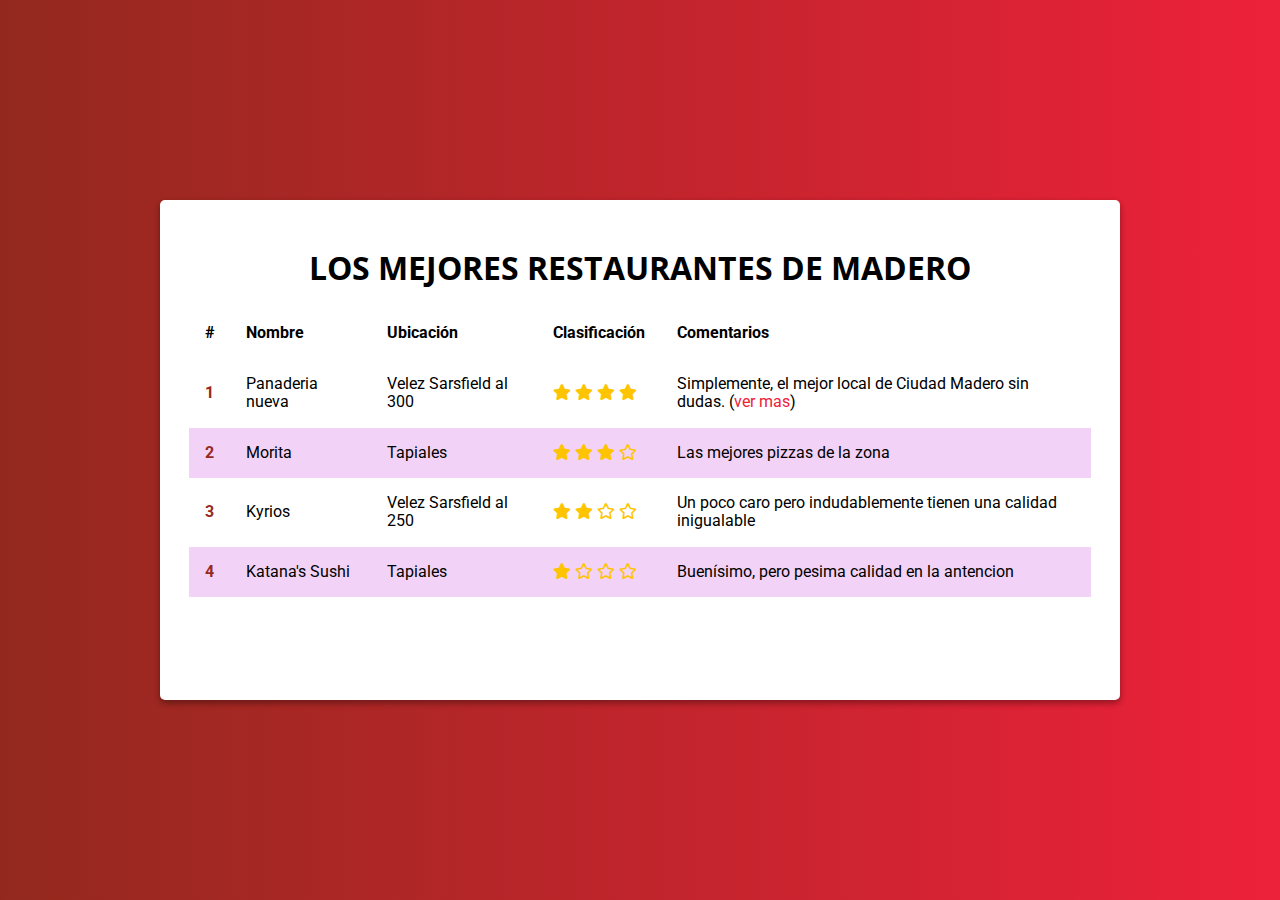
<file: index.html>
<!DOCTYPE html>
<html lang="en">
<head>
    <meta charset="UTF-8">
    <meta name="viewport" content="width=device-width, initial-scale=1.0">
    <title>Los mejores restaurantes de Madero</title>
    <link href="https://fonts.googleapis.com/css2?family=Open+Sans:wght@600&family=Roboto&display=swap" rel="stylesheet">
    <link rel="stylesheet" href="./assets/css/normalize.css">
    <link rel="stylesheet" href='font-awesome/css/all.min.css'>
    <link rel="stylesheet" href="./assets/css/main.css">
    <link rel="stylesheet" href="https://cdnjs.cloudflare.com/ajax/libs/animate.css/4.1.1/animate.min.css"/>
    

</head>
<body>
  <div class="container">
    <div class="content animate__animated animate__slideInLeft">
      <header>
        <h1 class="title">Los mejores restaurantes de Madero</h1>
      </header>
      <table class="table">
        <thead>
          <th>#</th>
          <th>Nombre</th>
          <th>Ubicación</th>
          <th>Clasificación</th>
          <th>Comentarios</th>
        </thead>
        <tbody>
          <tr>
            <td>1</td>
            <td>Panaderia nueva</td>
            <td>Velez Sarsfield al 300</td>
            <td>
              <i class="fa fa-star"></i>
              <i class="fa fa-star"></i>
              <i class="fa fa-star"></i>
              <i class="fa fa-star"></i>
            </td>
            <td>Simplemente, el mejor local de Ciudad Madero sin dudas. (<a href="./restaurantes/panaderianueva.html">ver mas</a>)</td>
          </tr>
          <tr>
            <td>2</td>
            <td>Morita</td>
            <td>Tapiales</td>
            <td>
              <i class="fa fa-star"></i>
              <i class="fa fa-star"></i>
              <i class="fa fa-star"></i>
              <i class="far fa-star"></i>
            </td>
            <td>Las mejores pizzas de la zona<a href="#"></a></td>
          </tr>
          <tr>
            <td>3</td>
            <td>Kyrios</td>
            <td>Velez Sarsfield al 250</td>
            <td>
              <i class="fa fa-star" ></i>
              <i class="fa fa-star"></i>
              <i class="far fa-star"></i>
              <i class="far fa-star"></i>
            </td>
            <td>Un poco caro pero indudablemente tienen una calidad inigualable</td>
          </tr>
          <tr>
            <td>4</td>
            <td>Katana's Sushi</td>
            <td>Tapiales</td>
            <td><i class="fa fa-star"></i>
              <i class="far fa-star"></i>
              <i class="far fa-star"></i>
              <i class="far fa-star"></i>
            </td>
            <td>Buenísimo, pero pesima calidad en la antencion</td>
          </tr>
        </tbody>
      </table>
    </div>
  </div>
<script src="./javascript/main.js"></script>
</body>
</html>
</file>
<file: assets/css/main.css>
/* ------ PALETA DE COLORES -------*/ 

/* Color Theme Swatches in Hex
.Henkel-—-Corporate-website-1-hex { color: #F22E3E; }
.Henkel-—-Corporate-website-2-hex { color: #F22E52; }
.Henkel-—-Corporate-website-3-hex { color: #732D3A; }
.Henkel-—-Corporate-website-4-hex { color: #F20505; }
.Henkel-—-Corporate-website-5-hex { color: #F2F2F2; } */

/* Degradado*/

/* background: #ED213A;  fallback for old browsers */

/* background: -webkit-linear-gradient(to right, #93291E, #ED213A);  Chrome 10-25, Safari 5.1-6 */

/* background: linear-gradient(to right, #93291E, #ED213A); W3C, IE 10+/ Edge, Firefox 16+, Chrome 26+, Opera 12+, Safari 7+ */
html, html *, *::before,*::after {
  box-sizing: border-box;
}

img {
  max-width: 100%;
}

a{
  text-decoration: none;
  color: #ED213A;
}

a:hover {
  opacity: 0.75;
}
a:focus {
  color:#a81c2d;
}

h1,h2,h3,h4 {
  font-family: 'Open Sans', sans-serif;
}
p,td, span,div,section,article, ul,li {
  font-family: 'Roboto', sans-serif;
}

td {
  display: block;
  width: 100%;
}
td:nth-of-type(1){
  font-size: 1.5em;
  font-weight: bold;
  color: #97291F;
}
th {
  display: none;
}
.title {
  text-transform: uppercase;
  text-align: center;
}

.container {
  background: #ED213A;  /*fallback for old browsers */
  background: -webkit-linear-gradient(to right, #93291E, #ED213A);
  background: linear-gradient(to right, #93291E, #ED213A);

  height: 100vh;
  display: flex;
  justify-content: center;
  align-items: center;
}

.content {
  max-width: 960px;
  height: 80vh;
  width: 100%;
  height: 100%; 
  background-color: #fff;

  box-shadow: 0 3px 6px rgba(0, 0, 0, 0.16), 0 3px 6px rgba(0, 0, 0, 0.23);
  border-radius: 5px;
  position: relative;
  padding: 1em;
  overflow-y: scroll;
  overflow-x: hidden;
}

.actions { /*pertenece a la pagina de la panaderia */
  position: absolute;
  top: 1em;
  right: 1em;
}

.close { /*pertenece a la pagina de la panaderia */
  height: 40px;
  width: 40px;
  color: white;
  border-radius: 50%;
  background-color: #EC213A;
  box-shadow: 0 3px 6px rgba(0, 0, 0, 0.16), 0 3px 6px rgba(0, 0, 0, 0.23);
  font-weight: 300;
  cursor: pointer;
  display: flex;
  justify-content: center;
  align-items: center;
}

header {
  width: 100%;
}

.table {
  width: 100%;
  border-spacing: 0;
}

.table td, .table th {
  padding: 1em;
  text-align: left;

}

.table tr:nth-child(even) {
  background-color: #f2d2f7;
}

.fa-star {
  color:#ffc400;
}

.title-item {
  border-bottom: solid 2px #9C2821;
  width: 100%;
  padding-bottom: 0.5em;
  display: flex;
  align-items: center;
 text-transform: uppercase;
 font-size: 2em;
}

.position {
  background-color: #9C2821;
  color: white;
  padding: 0.35em;
  border-radius: 4px;
  margin-right: 0.5em;
}

.address {
  font-weight: bold;
  color: #DD2235;
  font-size: 1.2em;
  display: inline-block;
  margin-top: 1.5em;
}

.main-image {
  height: 250px;
  float: left;
  margin-right: 1em;
  border-radius: 5px;
}

@media (min-width: 900px) {
  th, td {
    display: table-cell;
    width: auto
  }
  
  td:nth-of-type(1) {
    font-size: 1em;
    }

    .content {
      padding: 1.8em;

    }
  }

@media (min-height: 550px) {
  .content {
    height: 500px;
  }
}
</file>
